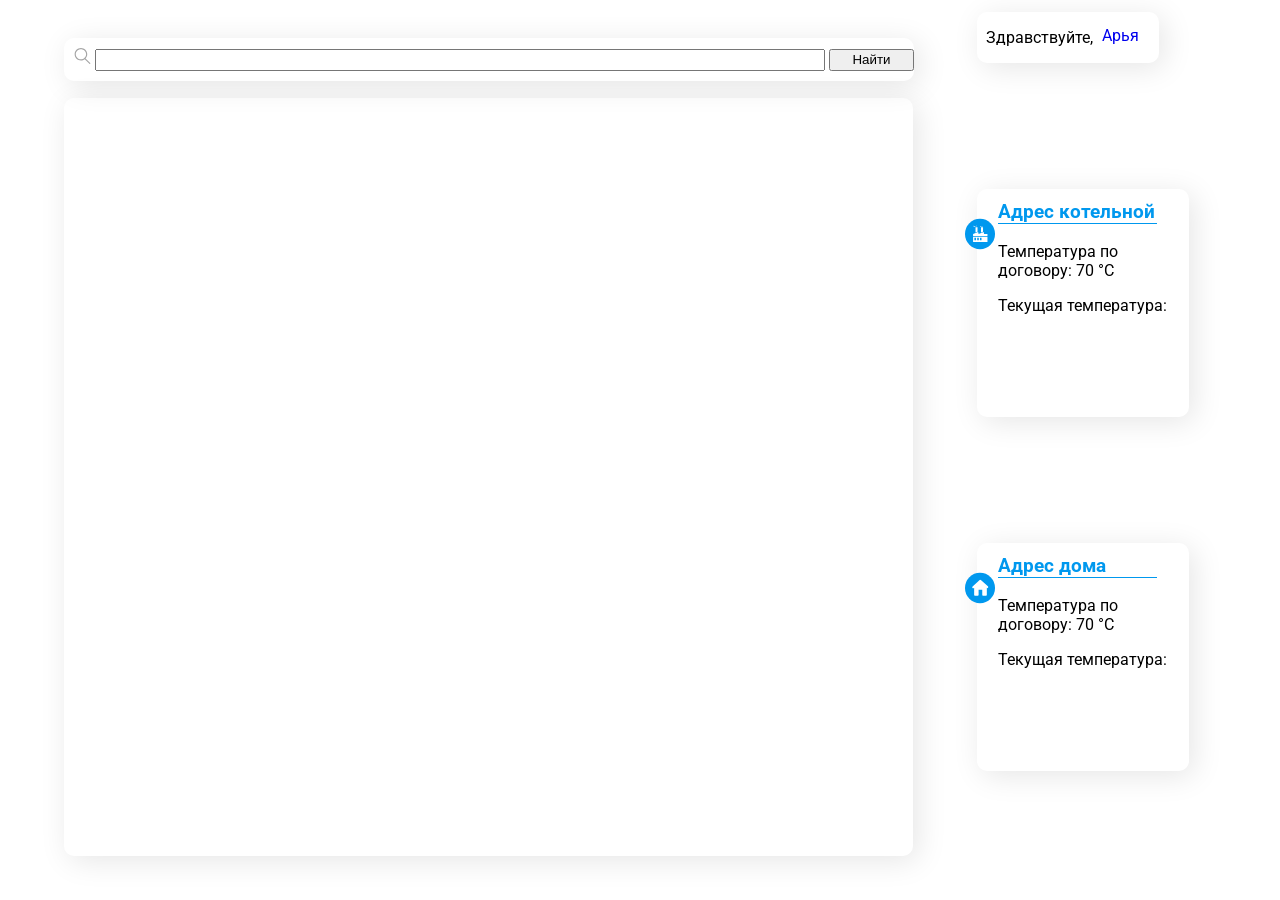
<file: index.html>
<!DOCTYPE html>
<html lang="en">
<head>
    <meta charset="UTF-8">
    <title>Карта</title>
    <link rel="stylesheet"type="text/css" href="map_style.css">
    <script src='https://api.tiles.mapbox.com/mapbox-gl-js/v0.52.0/mapbox-gl.js'></script>
    <script src="https://code.jquery.com/jquery-3.3.1.js" integrity="sha256-2Kok7MbOyxpgUVvAk/HJ2jigOSYS2auK4Pfzbm7uH60=" crossorigin="anonymous"></script>
    <link href='https://api.tiles.mapbox.com/mapbox-gl-js/v0.52.0/mapbox-gl.css' rel='stylesheet'/>
    <link href="https://fonts.googleapis.com/css?family=Roboto:400,700&display=swap" rel="stylesheet">
</head>

<body>

<div class="app">
    <div class="map_place">
        <div class="search_placeholder">
            <img class="search_img" src="images/search_img.svg">
            <input type="text" class="search_text_place">
            <button id="find" onclick="find()">Найти</button>
        </div>
        <div id="map" class="map_placeholder"></div>
    </div>
    <div class="right_side">
        <div class="name_place">
            <p>Здравствуйте, </p>
            <a href="profile.html">Арья</a>
        </div>
        <img src="images/factory.svg" style="display: block; position: relative; top:14%; left: -4%; height: 10%; width: 10%;">
        <div class="card">
            <h3 id="address_b">Адрес котельной</h3>
            <p>Температура по договору: 70 °C</p>
            <p id="hot_bowl_temp">Текущая температура: </p>
            <a id="info_hot_bowl" onclick="relocation()" style="color:#0098EE; visibility: hidden; cursor: pointer">Подробнее-></a>
        </div>

        <img src="images/home.svg" style="display: block; position: relative; top:14%; left: -4%; height: 10%; width: 10%;">
        <div class="card">
            <h3 id="address_h">Адрес дома</h3>
            <p>Температура по договору: 70 °C</p>
            <p id="house_temp">Текущая температура: </p>
            <a id="info_house" onclick="relocation()" style="color:#0098EE; visibility: hidden; cursor: pointer">Подробнее-></a>
        </div>
    </div>
</div>

</body>

<script src="map_script.js"></script>

</html>
</file>
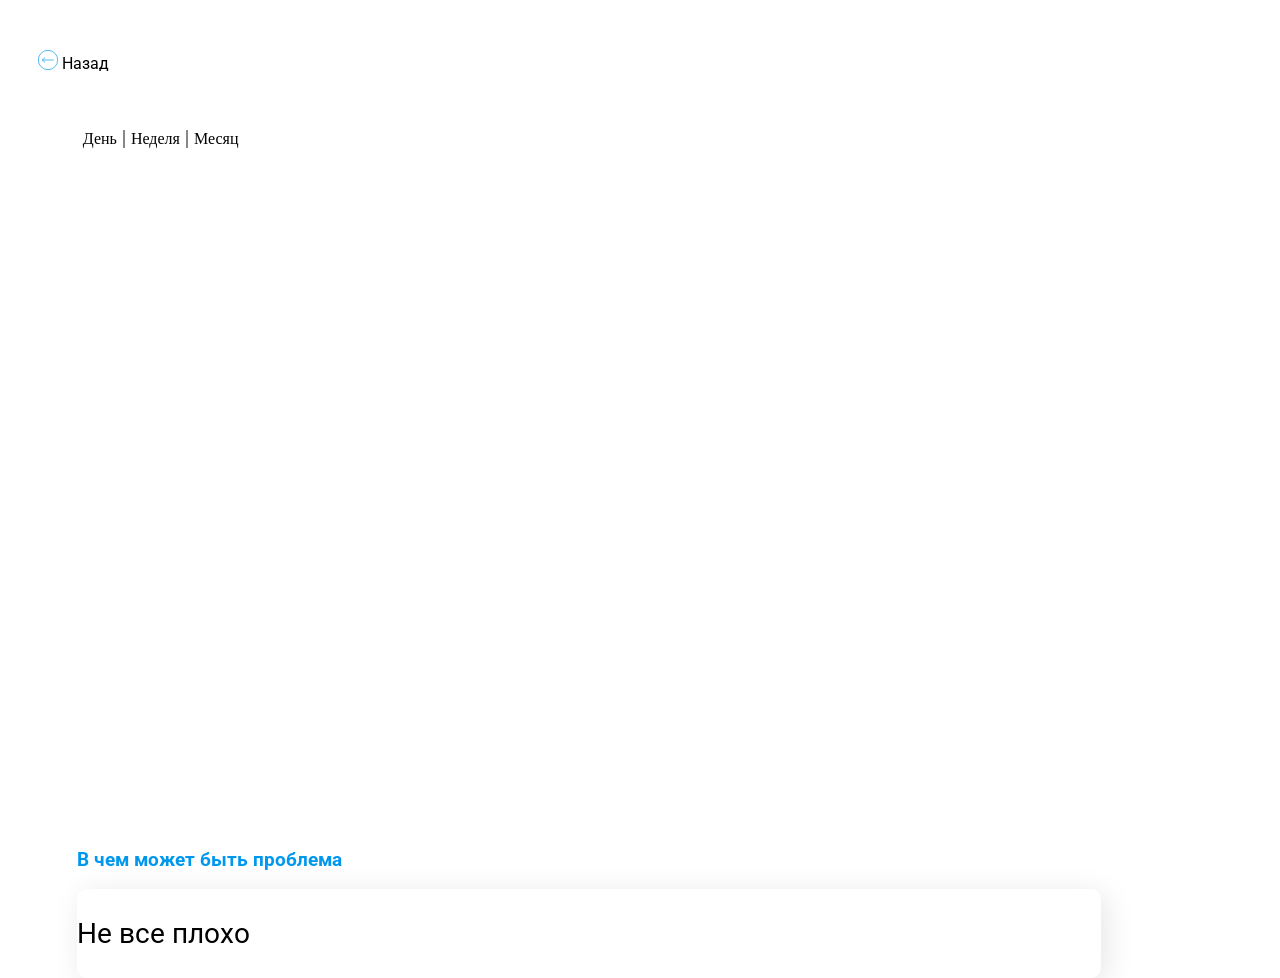
<file: info_page.html>
<!DOCTYPE html>
<html lang="en">
<head>
    <meta charset="UTF-8">
    <title>Информация</title>
    <link rel="stylesheet"type="text/css" href="info_page_style.css">
    <script src="https://code.jquery.com/jquery-3.3.1.js" integrity="sha256-2Kok7MbOyxpgUVvAk/HJ2jigOSYS2auK4Pfzbm7uH60=" crossorigin="anonymous"></script>
    <link href="https://fonts.googleapis.com/css?family=Roboto:400,700&display=swap" rel="stylesheet">
    <script src="info_page_script.js"></script>
    <script src="https://canvasjs.com/assets/script/canvasjs.min.js"></script>
</head>

<body>

<div class="exit_btn_place" onclick="document.location.replace('index.html')">
    <img src="images/back.svg" style="width: 20px; height: 20px; margin-top: 3%">
    <p>Назад</p>
</div>

<div class="app">
    <h3 id="addr">Адрес котельной</h3>
    <div class="time_of_graph">
        <a onclick="clicked(this)">День</a>
        <a onclick="clicked(this)">Неделя</a>
        <a onclick="clicked(this)" style="border-right: 0px">Месяц</a>
    </div>
    <script>
        document.getElementById("addr").innerText = localStorage.getItem("adr");
    </script>
    <div id="graph_holder">

    </div>
    <div class="legend" id="legend" style="visibility: hidden">
        <div class="red_info_legend"></div>
        <p>Температура по договору</p>
        <div class="blue_info_legend"></div>
        <p>Температура текущая</p>
        <div class="yellow_info_legend"></div>
        <p>Температура на улице</p>
    </div>

    <video id="vid"></video>

    <h3>В чем может быть проблема</h3>

    <div class="problem">
        <p>Не все плохо</p>
    </div>

</div>

<script>
/*
    var s;
    var video = document.getElementById('vid');

    navigator.getUserMedia({
        video: true
    },
    function (stream) {

        s = stream;
        video.src = window.URL.createObjectURL(stream);

        video.play();

    },
    function (err) {

    }); */
</script>

</body>
</html>
</file>
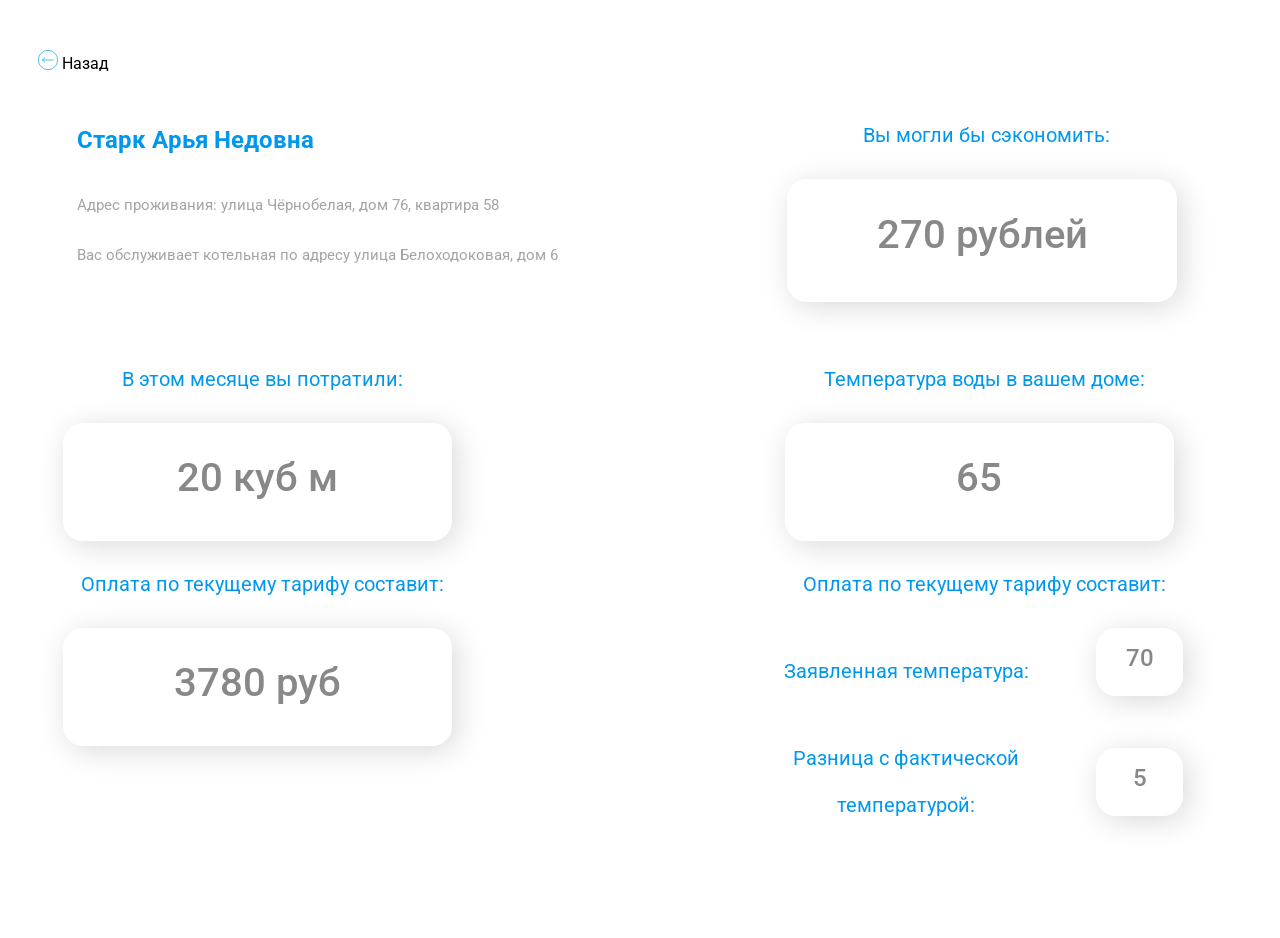
<file: profile.html>
<!DOCTYPE html>
<html lang="en">
<head>
    <meta charset="UTF-8">
    <title>Владислав</title>
    <link rel="stylesheet"type="text/css" href="profile_style.css">
    <script src="https://code.jquery.com/jquery-3.3.1.js" integrity="sha256-2Kok7MbOyxpgUVvAk/HJ2jigOSYS2auK4Pfzbm7uH60=" crossorigin="anonymous"></script>
    <link href="https://fonts.googleapis.com/css?family=Roboto:400,700&display=swap" rel="stylesheet">
</head>
<body>

<div class="exit_btn_place" onclick="document.location.replace('index.html')">
    <img src="images/back.svg" style="width: 20px; height: 20px; margin-top: 3%">
    <p>Назад</p>
</div>

<div class="app">
    <div class="separator">
    <div class="top">
        <h2>Старк Арья Недовна</h2>
        <p class="top_p">Адрес проживания: улица Чёрнобелая, дом 76, квартира 58</p>
        <p class="top_p">Вас обслуживает котельная по адресу улица Белоходоковая, дом 6</p>
    </div>
        <div class="results">
            <p class="results_p">Вы могли бы сэкономить: </p>
            <div class="cube_meters" style="height: 60%">
                <p class="cube">270 рублей</p>
            </div>
        </div>
    </div>
    <div class="separator" style="margin-top: 3%">
    <div class="left_side">
        <p class="left_p">В этом месяце вы потратили:</p>
        <div class="cube_meters">
            <p class="cube">20 куб м</p>
        </div>
        <p class="left_p">Оплата по текущему тарифу составит:</p>
        <div class="cube_meters">
            <p class="cube">3780 руб</p>
        </div>
    </div>
    <div class="right_side">
        <p class="right_p">Температура воды в вашем доме:</p>
        <div class="cube_meters">
            <p class="cube">65</p>
        </div>
        <p class="right_p">Оплата по текущему тарифу составит:</p>
        <div class="separator">
            <p class="right_p" style="width: 58%">Заявленная температура: </p>
            <div class="temp_holder">
                <p>70</p>
            </div>
        </div>
        <div class="separator" style="align-items: center">
            <p class="right_p" style="width: 58%;">Разница с фактической температурой: </p>
            <div class="temp_holder">
                <p>5</p>
            </div>
        </div>
    </div>
    </div>
</div>

</body>
</html>
</file>
<file: map_style.css>
html,body, .app{
    height: 100%;
    width: 100%;
    margin: 0%;
}

.app{
    display: flex;
    flex-direction: row;
}

.map_place{
    margin-top: 3%;
    margin-left: 5%;
    width: 70%;
    height: 90%;
    flex-direction: column;
}

.search_img{
    width: 2%;
    height: 16px;
}

.search_text_place{
    width: 86%;
    height: 16px;
    margin-top: 0px;
}

.search_placeholder{
    border-radius: 10px;
    padding: 10px 0px 10px 10px;
    box-shadow: 5px 5px 30px rgba(0,0,0,0.1);
    flex-direction: row;
    width: 99%;
}

.search_placeholder button{
    width: 10%;
    height: 22px;
}

.map_placeholder{
    border-radius: 10px;
    box-shadow: 5px 5px 30px rgba(0,0,0,0.1);
    margin-top: 2%;
    height: calc(98% - 36px);
}

.right_side{
    margin-left: 5%;
    width: 25%;
    height: 100%;
}

.card{
    flex-direction: column;
    margin-top: 36px;
    height: 25%;
    width: 70%;
    border-radius: 10px;
    box-shadow: 5px 5px 30px rgba(0,0,0,0.1);
    padding-top: 3px;
}

.card h3{
    color: #0098EE;
    width: 75%;
    border-bottom: 1px solid #0098EE;
    margin-top: 4%;
    margin-left: 10%;
    font-family: Roboto;
}

.card p{
    margin-left: 10%;
    font-family: Roboto;
}

.card a{
    margin-left: 10%;
    font-family: Roboto;
    text-decoration: none;
}

.name_place{
    margin-top: 4%;
    border-radius: 10px;
    box-shadow: 5px 5px 30px rgba(0,0,0,0.1);
    width: 60%;
    display: flex;
    flex-direction: row;
    font-family: Roboto;
}

.name_place p{
    margin-left: 5%;
}

.name_place a{
    margin-top: calc(6% + 3px);
    margin-left: 5%;
    text-decoration: none;
}
</file>
<file: info_page_style.css>
html,body{
    height: 100%;
    width: 100%;
    margin: 0;
}

.exit_btn_place{
    margin-top: 3%;
    margin-left: 3%;
    width: 30%;
    height: 6%;
    display: flex;
    flex-direction: row;
    cursor: pointer;
}

.exit_btn_place p{
    margin-left: 1%;
    font-family: Roboto;
}

.app{
    height: 91%;
    display: flex;
    flex-direction: column;
}

.app h3{
    margin-left: 6%;
    font-family: Roboto;
    color: #0098EE;
}

.time_of_graph{
    display: flex;
    width: 100%;
    margin-left: 6%;
    flex-direction: row;
}

.time_of_graph a{
    padding-right: 6px;
    padding-left: 6px;
    border-right: 2px solid #888888;
    cursor: pointer;
}

.time_of_graph .active{
    color: #0098EE;
}

.chart{
    margin-left: 6%;
    width: 88%;
}

.legend{
    margin-left: 6%;
    width: 88%;
    display: flex;
    flex-direction: row;
}

.red_info_legend{
    width: 20px;
    height: 20px;
    background-color: red;
    border-radius: 6px;
    margin-right: 2%;
}

.blue_info_legend{
    margin-right: 2%;
    width: 20px;
    height: 20px;
    background-color: cyan;
    border-radius: 6px;
}

.yellow_info_legend{
    margin-right: 1%;
    width: 20px;
    height: 20px;
    background-color: yellowgreen;
    border-radius: 6px;
}

.legend p{
    margin-top: 0px;
    font-family: Roboto;
    font-size: 19px;
    margin-right: 10%;
}

#graph_holder canvas{
    position: static;
    width: 70%;
    height: 100%;
}

.problem{
    font-size: 28px;
    margin-left: 6%;
    width: 80%;
    height: 20%;
    border-radius: 10px;
    box-shadow: 5px 5px 30px rgba(0,0,0,0.1);
    font-family: Roboto;
}
</file>
<file: profile_style.css>
html, body{
    width: 100%;
    height: 100%;
    margin: 0;
}

.exit_btn_place{
    margin-top: 3%;
    margin-left: 3%;
    width: 30%;
    height: 6%;
    display: flex;
    flex-direction: row;
    cursor: pointer;
}

.exit_btn_place p{
    margin-left: 1%;
    font-family: Roboto;
}

.app{
    width: 100%;
    display: flex;
    flex-direction: column;
    font-family: Roboto;
}

.top{
    width: 50%;
}

.top_p{
    margin-left: 12%;
    font-size: 15px;
    line-height: 35px;
    color: #A4A4A4;
}

.results{
    width: 38%;
    margin-left: 10%;
}

.results_p{
    text-align: center;
    margin-right: 10%;
    color:#0098EE;
    font-size: 20px;
    line-height: 47px;
}

.app h2{
    margin-left: 12%;
    font-size:24px;
    line-height:56px;
    color:#0098EE;
}

.left_side{
    margin-left: calc(3% + 5px);
    width: 38%;
    height: 60%;
}

.left_p{
    text-align: center;
    margin-right: 10%;
    color:#0098EE;
    font-size: 20px;
    line-height: 47px;
}

.cube_meters{
    margin-left: 4%;
    width: 80%;
    height: 33%;
    box-shadow: 5px 5px 30px rgba(0, 0, 0, 0.15);
    border-radius: 20px;
    display: flex;
    align-content: center;
    text-align: center;
    justify-content: center;
}

.cube_meters p{
    align-items: center;
    text-align: center;
    font-weight:500;
    font-size: 40px;
    color: #888888;
    margin-top: 8%;
}

.right_side{
    margin-left: calc(18% + 5px);
    width: 38%;
    height: 60%;
}

.right_p{
    text-align: center;
    margin-right: 10%;
    color:#0098EE;
    font-size: 20px;
    line-height: 47px;
}

.separator{
    display: flex;
    flex-direction: row;
}

.temp_holder{
    margin-right: 4%;
    width: 18%;
    height: 33%;
    box-shadow: 5px 5px 30px rgba(0, 0, 0, 0.15);
    border-radius: 20px;
    display: flex;
    align-content: center;
    text-align: center;
    justify-content: center;
}

.temp_holder p{
    align-items: center;
    text-align: center;
    font-weight:500;
    font-size: 24px;
    color: #888888;
    margin-top: 18%;
}
</file>
